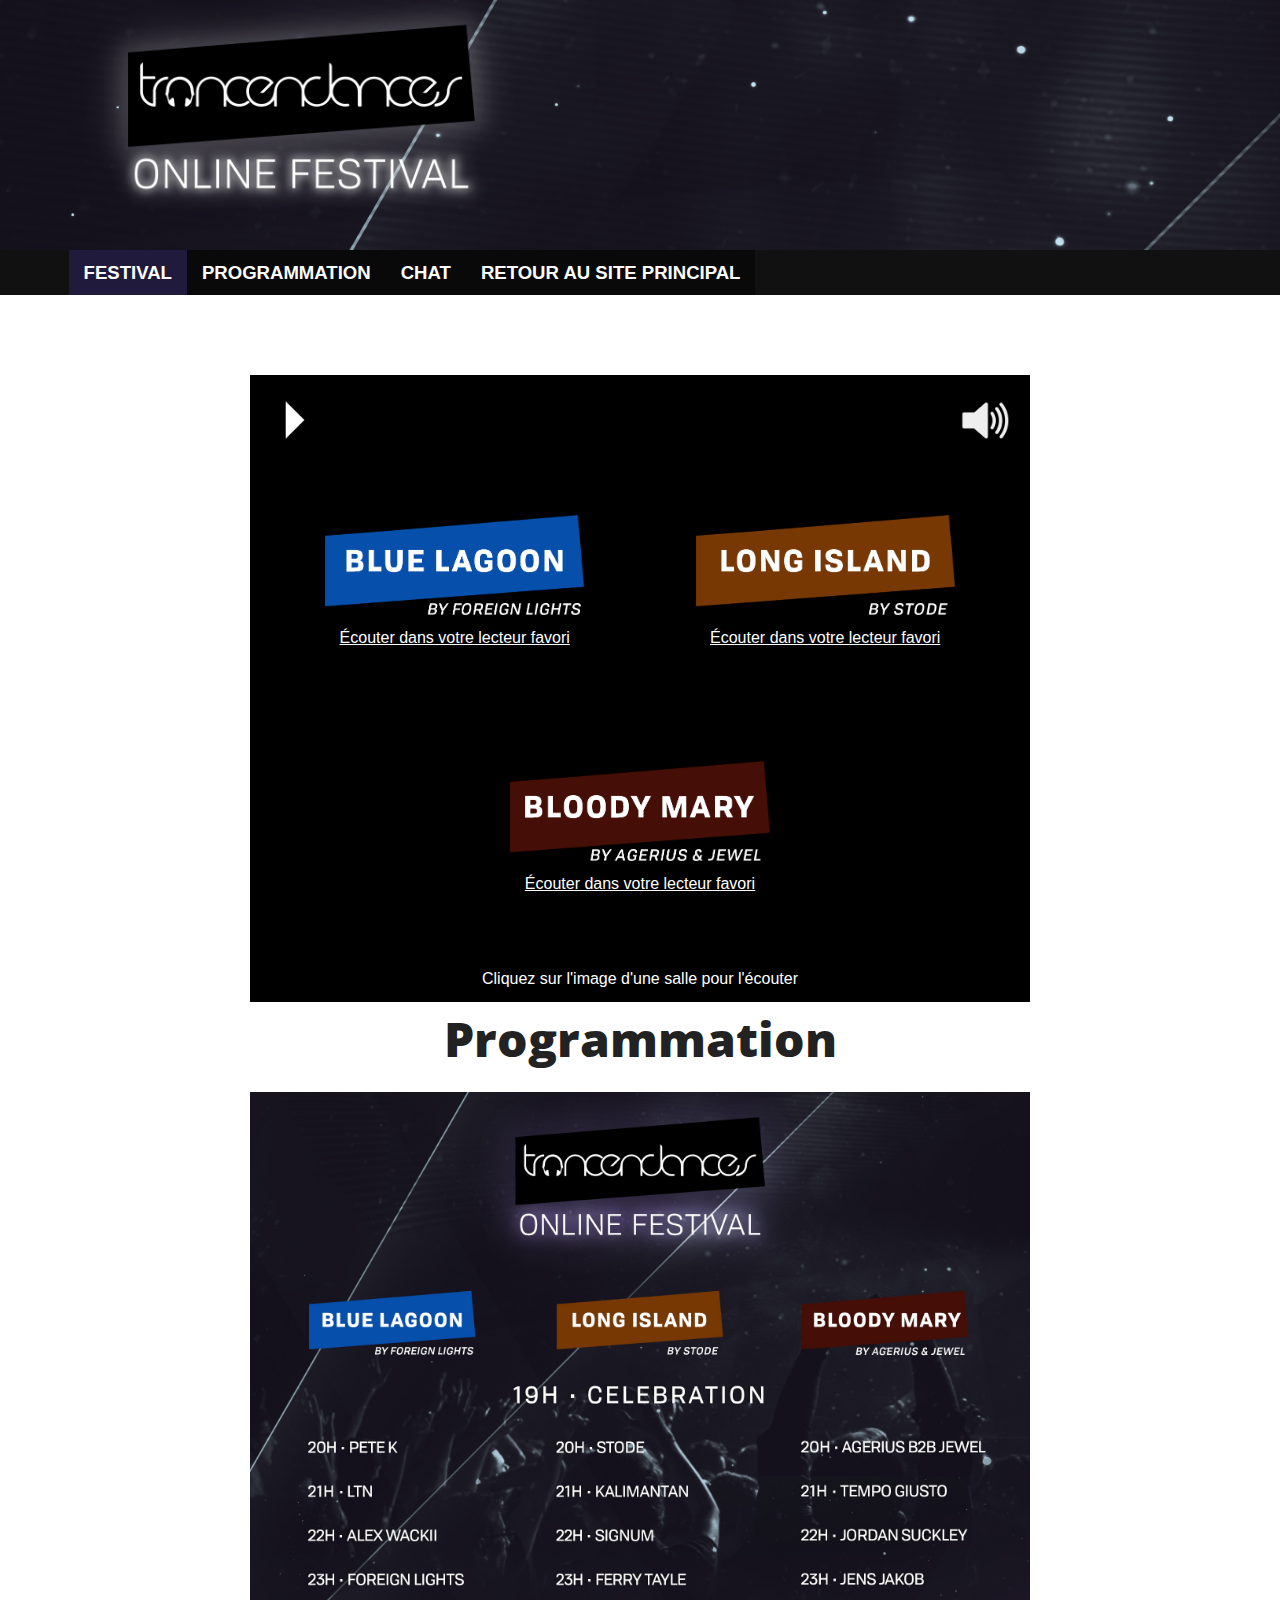
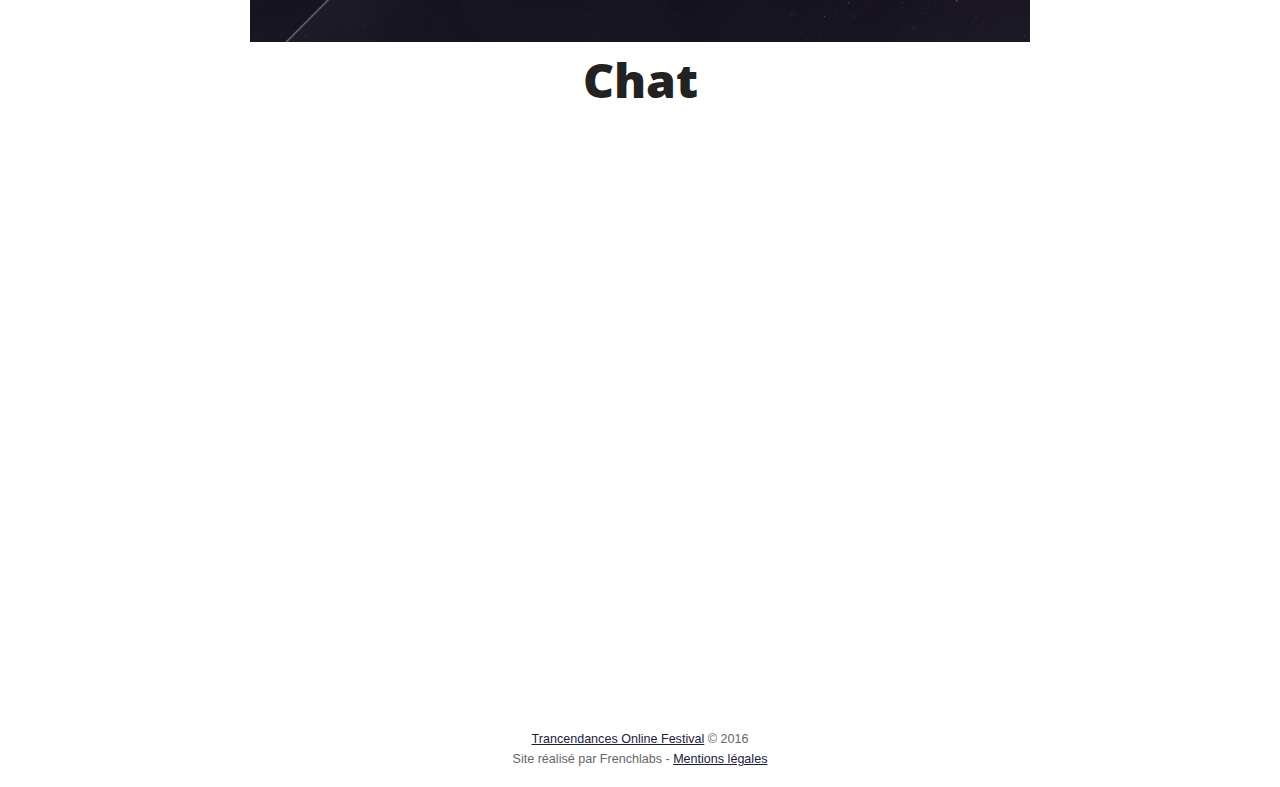
<file: web/index.html>
<!DOCTYPE html>
<!--[if IE 8]> 				 <html class="no-js lt-ie9" lang="en" > <![endif]-->
<!--[if gt IE 8]><!--> <html class="no-js" lang="en" > <!--<![endif]-->

<head>
	<meta charset="utf-8">
  <meta name="viewport" content="width=device-width">
  <title>Trancendances Online Festival</title>


  <link rel="stylesheet" href="app.css">
  <link rel="stylesheet" href="player.css">
  <link href='https://fonts.googleapis.com/css?family=Open+Sans:800' rel='stylesheet' type='text/css'>
  <link href='https://fonts.googleapis.com/css?family=Roboto:400,700,300,900,100italic,100,300italic,400italic,500,500italic,700italic,900italic' rel='stylesheet' type='text/css'>
  <meta name="author" content="Trancendances Online Festival" />
  <meta name="description" content="Trancendances célèbre ses cinq ans d'existence avec un festival entièrement en ligne le vendredi 30 septembre, mettant aux platines petits artistes et têtes d'affiche à la réputation internationale, et vous proposant de gagner les meilleurs albums trance du moment ! " />
  <meta name="identifier-url" content="http://festival.trancendances.fr/" />
  <meta property="og:url" content="https://festival.trancendances.fr/" />
  <meta property="og:description" content="Trancendances célèbre ses cinq ans d'existence avec un festival entièrement en ligne le vendredi 30 septembre, mettant aux platines petits artistes et têtes d'affiche à la réputation internationale, et vous proposant de gagner les meilleurs albums trance du moment ! " />
  <meta property="og:site_name" content="Trancendances Online Festival"/>
  <meta property="og:image" content="https://www.trancendances.fr/themes/Trancendances/images/website-thumbnail-default.jpg" />
  <meta property="og:title" content="Trancendances Online Festival" />
  <link rel="alternate" type="application/rss+xml"  href="https://files.trancendances.fr/podcasts.xml" title="Trancendances : L'émission">
<!-- Piwik -->
<script type="text/javascript">
  var _paq = _paq || [];
  _paq.push(["setDomains", ["*.festival.trancendances.fr"]]);
  _paq.push(['trackPageView']);
  _paq.push(['enableLinkTracking']);
  (function() {
    var u="//analytics.trancendances.fr/piwik/";
    _paq.push(['setTrackerUrl', u+'piwik.php']);
    _paq.push(['setSiteId', '6']);
    var d=document, g=d.createElement('script'), s=d.getElementsByTagName('script')[0];
    g.type='text/javascript'; g.async=true; g.defer=true; g.src=u+'piwik.js'; s.parentNode.insertBefore(g,s);
  })();
</script>
<noscript><p><img src="//analytics.trancendances.fr/piwik/piwik.php?idsite=6" style="border:0;" alt="" /></p></noscript>
<!-- End Piwik Code -->


</head>
<body>
<header>
	<div>
		<a href="#" id="logo"></a>
	</div>
</header>
<nav class="top-bar">
  <section class="top-bar-section">
    <!-- Left Nav Section -->
      <ul class="left">
        <li class="active"><a href="#" title="Bienvenue">Festival</a></li>
        <li><a href="#timetable" title="Programmation">Programmation</a></li>
        <li><a href="#chat" title="Chat">Chat</a></li>
        <li><a href="https://www.trancendances.fr/" title="Retour au site principal" target="_blank">Retour au site principal</a></li>
      </ul>

    <!-- Right Nav Section -->

  </section>
</nav>


<section role="content" class="content">
    <div id="player">
        <div id="controls">
            <div id="pause"><img src="images/play.png" alt="" /></div>
            <div id="mute"><img src="images/sound.png" alt="" /></div>
        </div>
        <div id="rooms">
            <div id="bluelagoon">
                <img src="images/blue-lagoon.png" alt="" />
                <p><a href="pls/bluelagoon.m3u">Écouter dans votre lecteur favori</a></p>
            </div>
            <div id="longisland">
                <img src="images/long-island.png" alt="" />
                <p><a href="pls/longisland.m3u">Écouter dans votre lecteur favori</a></p>
            </div>
            <div id="bloodymary">
                <img src="images/bloody-mary.png" alt="" />
                <p><a href="pls/bloodymary.m3u">Écouter dans votre lecteur favori</a></p>
            </div>
            <p>Cliquez sur l'image d'une salle pour l'écouter</p>
        </div>
    </div>

    <div id="timetable">
        <h1>Programmation</h1>
        <img src="images/tof_timetable.jpg" width="61%" />
        <img src="images/tof_timetable.jpg" />
    </div>
    
    <div id="chat">
        <h1>Chat</h1>
        <iframe src="https://webchat.freenode.net?channels=%23trancendances&uio=d4" width="647" height="400"></iframe>
    </div>
</section>

<script type="text/javascript">
    /**** Trancendances Online Festival audio player ****/

    // Streams URLs
    var streams = {
        blueLagoon: 'http://streams.tof.trancendances.fr/bluelagoon.ogg',
        longIsland: 'http://streams.tof.trancendances.fr/longisland.ogg',
        bloodyMary: 'http://streams.tof.trancendances.fr/bloodymary.ogg'
    };

    // Player's DOM elements
    var elements = {
        blueLagoon: document.querySelector('#bluelagoon'),
        longIsland: document.querySelector('#longisland'),
        bloodyMary: document.querySelector('#bloodymary'),
        pause: document.querySelector('#pause'),
        mute: document.querySelector('#mute')
    };

    // currentAudio will contain the audio DOM element bound to the stream the
    //              user is currently listening to. If null (at document load),
    //              it will mean that no audio is playing.
    // paused indicates whether the playback has been paused by the user. For
    //        simplicity's sake, we'll assume that the playback is paused at
    //        page load (while there's actually no playback to pause yet).
    // muted indicates whether the playback's audio has been muted by the user.
    var currentAudio = null,
        paused = true,
        muted = false;

    // Play the stream passed as argument
    // streamStr: String, stream URL 
    function play(streamStr) {
        if(currentAudio) {
            currentAudio.pause();
        }

        currentAudio = new Audio(streamStr);
        currentAudio.addEventListener('canplay', function() {
            elements.pause.children[0].src = 'images/pause.png';
            paused = false;
            currentAudio.play();
        });
    }

    // Event listeners for room switching
    elements.blueLagoon.addEventListener('click', function() {
        play(streams.blueLagoon);
        elements.blueLagoon.className = 'playing';
        elements.longIsland.className = '';
        elements.bloodyMary.className = '';
    });

    elements.longIsland.addEventListener('click', function() {
        play(streams.longIsland);
        elements.blueLagoon.className = '';
        elements.longIsland.className = 'playing';
        elements.bloodyMary.className = '';
    });

    elements.bloodyMary.addEventListener('click', function() {
        play(streams.bloodyMary);
        elements.blueLagoon.className = '';
        elements.longIsland.className = '';
        elements.bloodyMary.className = 'playing';
    });

    // Event listener for stream pausing
    elements.pause.addEventListener('click', function() {
        // Only pause if audio is playing
        if(currentAudio) {
            if(paused) {
                elements.pause.children[0].src = 'images/pause.png';
                currentAudio.play();
            } else {
                elements.pause.children[0].src = 'images/play.png';
                currentAudio.pause();
            }
            paused = !paused;
        }
    });
 
    // Event listener for audio muting
    elements.mute.addEventListener('click', function() {
        // Only mute if audio is playing
        if(currentAudio) {
            currentAudio.muted = !muted;
            muted = !muted;
            if(muted) {
                elements.mute.children[0].src = 'images/mute.png'
            } else {
                elements.mute.children[0].src = 'images/sound.png'                
            }
        }
    });
</script>

<footer>
	<p><a href="https://festival.trancendances.fr/">Trancendances Online Festival</a> &copy; 2016<br />
	Site réalisé par Frenchlabs - <a href="https://www.trancendances.fr/legals" target="_blank" title="Mentions légales">Mentions légales</a></p>
</footer>
</body>
</html>
</file>
<file: web/player.css>
#player {
    max-width: 71.42857em;
    width: 61%;
    margin: auto;
    background: black;
    color: white;
    padding-top: 20px;
    padding-left: 20px;
    padding-right: 20px;
}

#player #controls {
    text-align: right;
    margin-bottom: 20px;
}

#player #controls div:hover, #player #rooms div:hover {
    cursor: pointer;
}

#player #controls #pause {
    float: left;
}

#player #rooms div {
    display: inline-block;
    padding: 50px;
}

#player #controls img {
    height: 50px;
}

#player #rooms img {
    height: 100px;
}

#player p {
    padding-top: 10px;
    padding-bottom: 10px;
    font-size: 40%;
    margin-bottom: 0;
}

#player a, #player a:hover, #player a:visited {
    color: white;
}

#player a:hover {
    text-decoration: none;
}

.playing {
    background: #262626;
    border-radius: 15px;
}

#timetable img:last-child {
    display: none;
}

iframe {
    border: none;
    width: 61%;
    height: 500px;
}

h1 {
    font-size: 120%;
}

@media only screen and (max-width: 54.85714em) {
    h1 {
        display: none;
    }

    section.content {
        margin: 0;
    }
    
    #player, iframe {
        width:100%;
        margin: 0;
    }
    
    #player #rooms div {
        padding: 25px;
    }

    #timetable img {
        display: none;
    }

    #timetable img:last-child {
        display: inline;
    }
    
    body > footer {
        margin: 0;
    }
}
</file>
